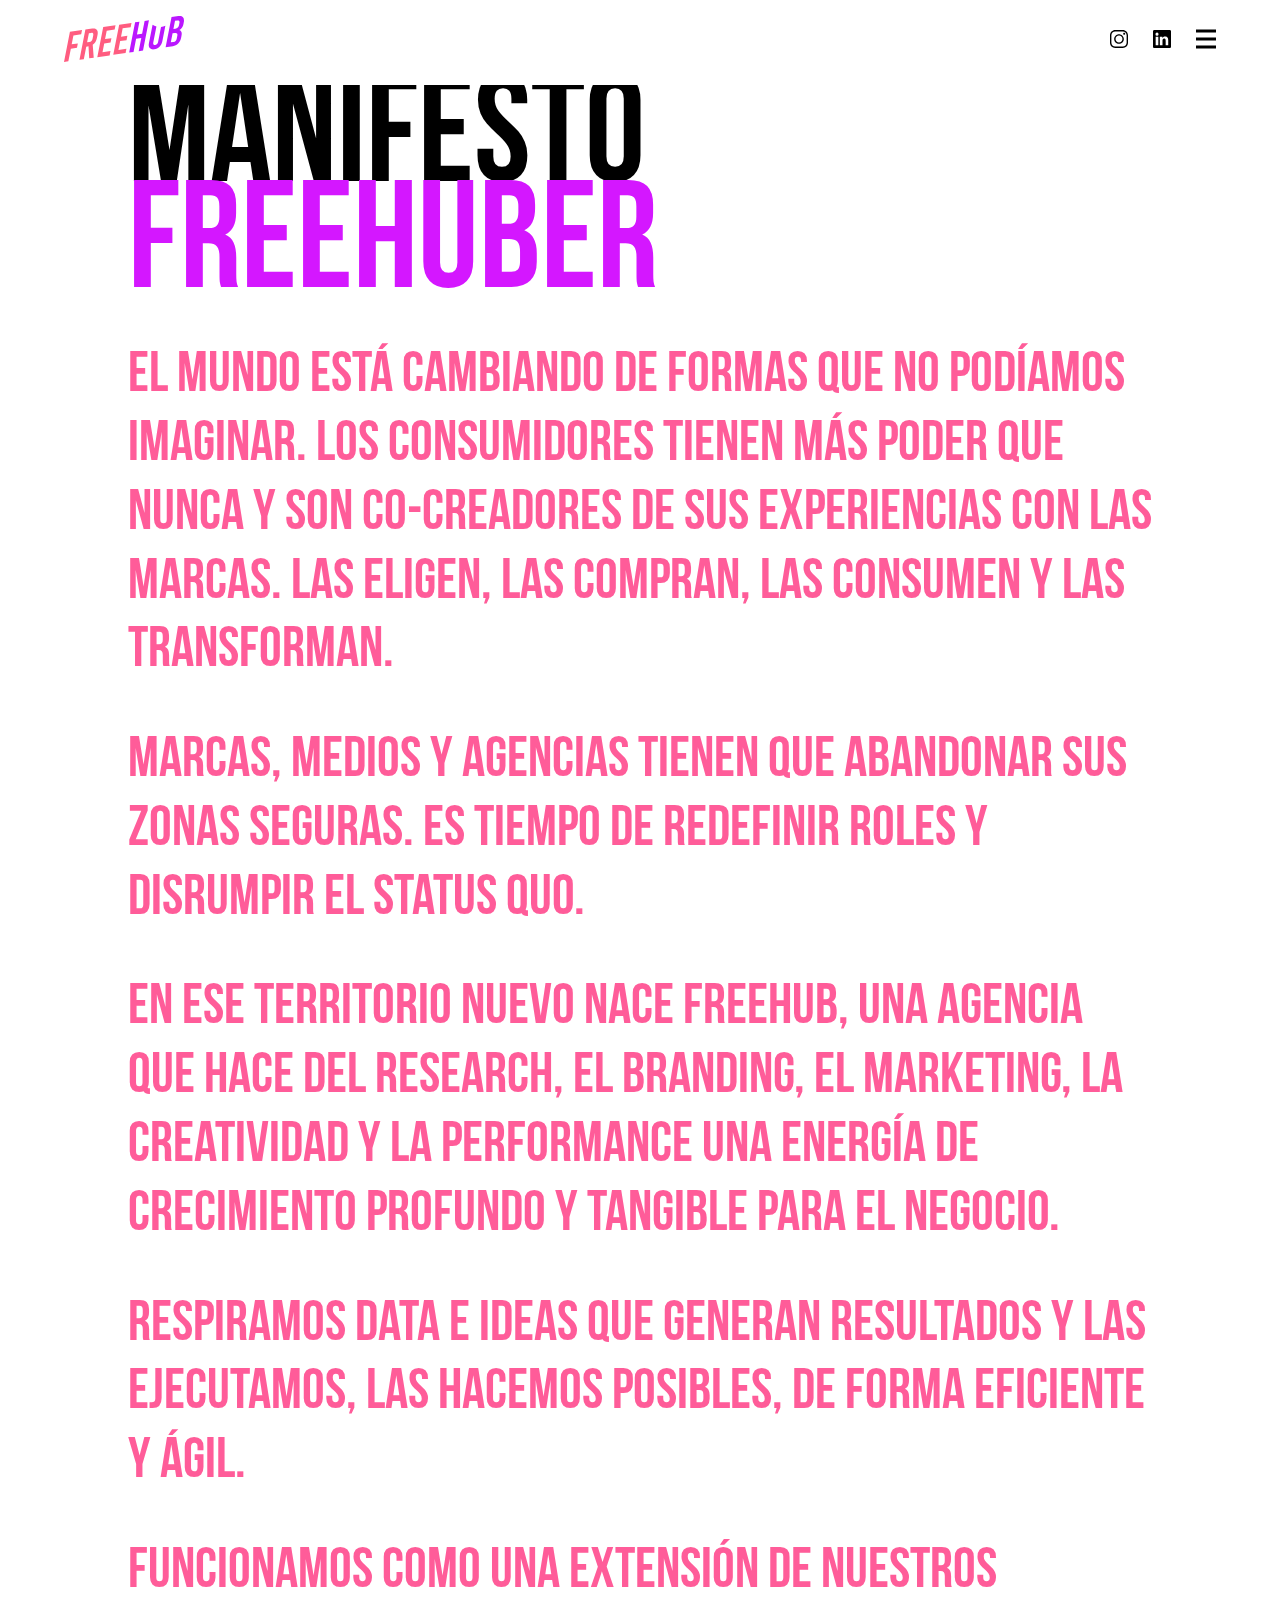
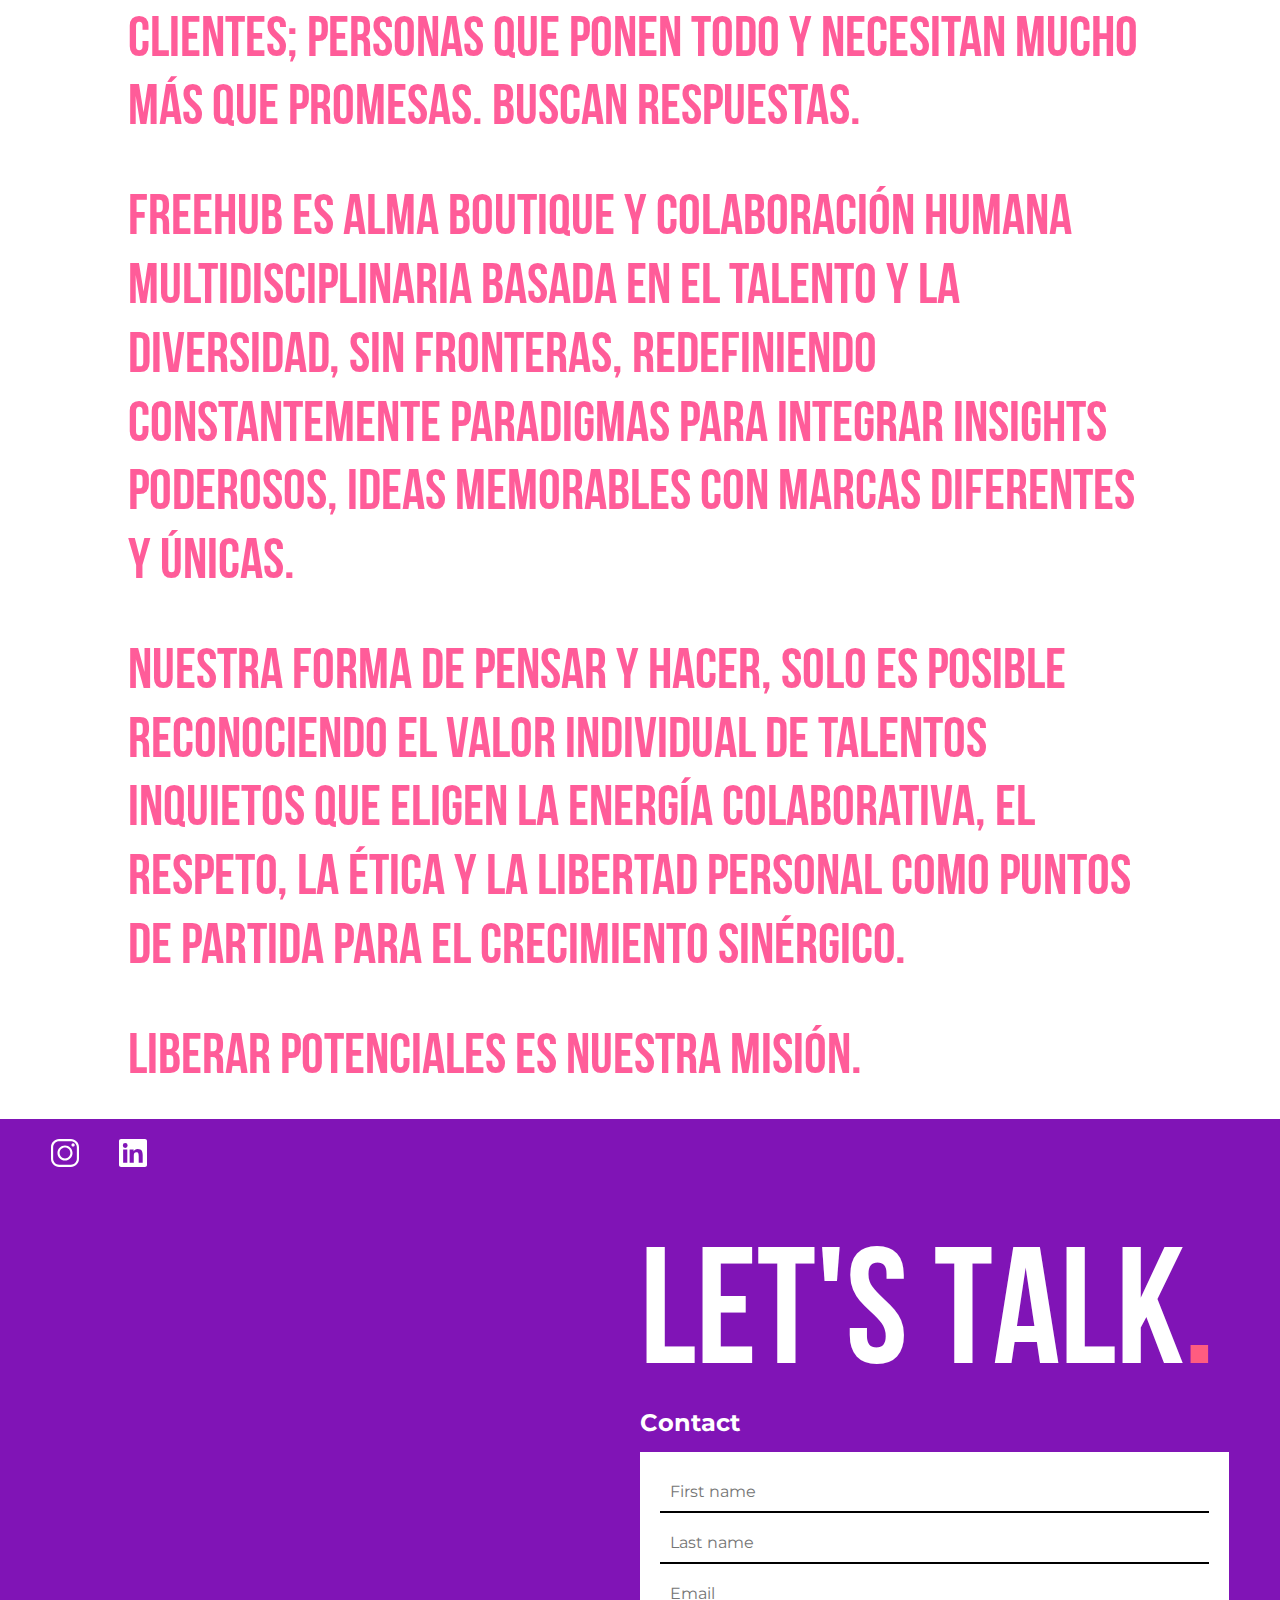
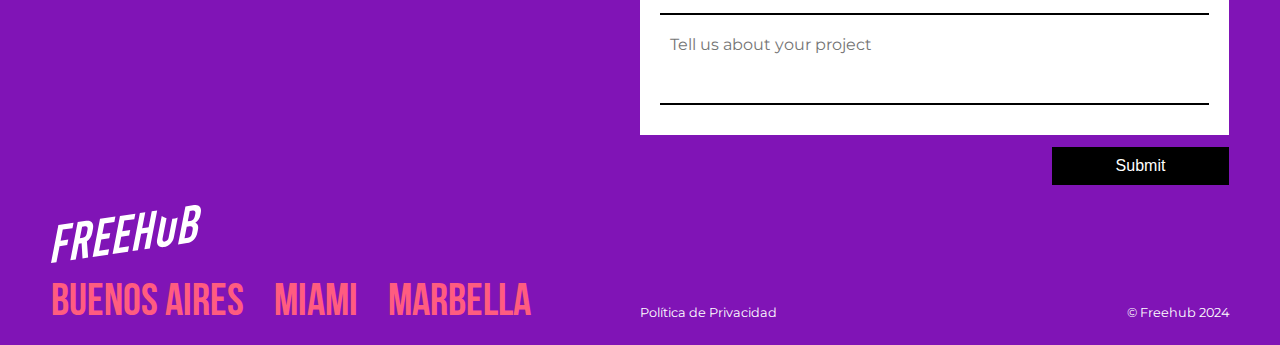
<file: pages/manifesto.html>
<!DOCTYPE html>
<html lang="en">
<head>
    <meta charset="UTF-8">
    <meta name="viewport" content="width=device-width, initial-scale=1.0">
    <title>FreeHub Agency</title>
    <link rel="stylesheet" href="../styles.css">
    <!-- Google Tag Manager -->
<script>(function(w,d,s,l,i){w[l]=w[l]||[];w[l].push({'gtm.start':
    new Date().getTime(),event:'gtm.js'});var f=d.getElementsByTagName(s)[0],
    j=d.createElement(s),dl=l!='dataLayer'?'&l='+l:'';j.async=true;j.src=
    'https://www.googletagmanager.com/gtm.js?id='+i+dl;f.parentNode.insertBefore(j,f);
    })(window,document,'script','dataLayer','GTM-5ZCQCGGP');</script>
    <!-- End Google Tag Manager -->
</head>
<body>
    <header>
        <!-- Menu and Overlay -->
        <div class="menu-container" id="menu">
            <div class="overlay"></div>
            <div class="menu-items">
                <ul>
                    <li><a href="../index.html#power" target="_blank">POWER</a></li>
                    <li><a href="../index.html#brands" target="_blank">BRANDS</a></li>
                    <li><a href="../index.html#work" target="_blank">WORK</a></li>
                    <li><a href="#">MANIFESTO</a></li>
                    <li><a href="../index.html#contact-form" target="_blank">CONTACT</a></li>
                </ul>
                <!-- SocialLinks component would be integrated here -->
            </div>
        </div>
    
        <!-- Navbar and Hero Section -->
        <nav id="navbar">
    <div class="nav-wrapper">
        <!-- Logo más pequeño -->
        <a href="../index.html">
            <img class="brand" src="../src/images/logo-color.svg" alt="freehub">
          </a>

        <div class="menu-icons">
            <!-- Ícono de Instagram en formato SVG -->
            <a href="https://www.instagram.com/freehubagency/" target="_blank">
                <svg xmlns="http://www.w3.org/2000/svg" viewBox="0 0 26 26" class="social-icon">
                    <path d="M 7.546875 0 C 3.390625 0 0 3.390625 0 7.546875 L 0 18.453125 C 0 22.609375 3.390625 26 7.546875 26 L 18.453125 26 C 22.609375 26 26 22.609375 26 18.453125 L 26 7.546875 C 26 3.390625 22.609375 0 18.453125 0 Z M 7.546875 2 L 18.453125 2 C 21.527344 2 24 4.46875 24 7.546875 L 24 18.453125 C 24 21.527344 21.53125 24 18.453125 24 L 7.546875 24 C 4.472656 24 2 21.53125 2 18.453125 L 2 7.546875 C 2 4.472656 4.46875 2 7.546875 2 Z M 20.5 4 C 19.671875 4 19 4.671875 19 5.5 C 19 6.328125 19.671875 7 20.5 7 C 21.328125 7 22 6.328125 22 5.5 C 22 4.671875 21.328125 4 20.5 4 Z M 13 6 C 9.144531 6 6 9.144531 6 13 C 6 16.855469 9.144531 20 13 20 C 16.855469 20 20 16.855469 20 13 C 20 9.144531 16.855469 6 13 6 Z M 13 8 C 15.773438 8 18 10.226563 18 13 C 18 15.773438 15.773438 18 13 18 C 10.226563 18 8 15.773438 8 13 C 8 10.226563 10.226563 8 13 8 Z"></path>
                </svg>
            </a>       
            


            <!-- Ícono de LinkedIn en formato SVG -->
            <a href="https://www.linkedin.com/company/freehubagency/mycompany/?viewAsMember=true" target="_blank">
                <svg xmlns="http://www.w3.org/2000/svg" viewBox="0 0 24 24" class="social-icon">
                    <path d="M22.23 0H1.77C.79 0 0 .77 0 1.74v20.52C0 23.23.79 24 1.77 24h20.46c.98 0 1.77-.77 1.77-1.74V1.74C24 .77 23.21 0 22.23 0zM7.12 20.45H3.56V9h3.56v11.45zM5.34 7.61a2.06 2.06 0 1 1 0-4.12 2.06 2.06 0 0 1 0 4.12zM20.45 20.45h-3.56v-5.92c0-1.41-.03-3.22-1.96-3.22-1.96 0-2.26 1.53-2.26 3.12v6.02h-3.56V9h3.42v1.56h.05c.48-.92 1.66-1.89 3.41-1.89 3.65 0 4.32 2.4 4.32 5.52v6.26z"/>
                </svg>
            </a>

            <!-- Botón del menú hamburguesa -->
            <a class="menu-button" id="menu-toggle">
                <span></span>
            </a>
        </div>
    </div>
</nav>

        <script src="../src/scripts/nav.js"></script>

    </header>

    <main class="main-manifesto">
        <section class="manifesto-section">
            <div class="manifesto-container">
                <h1 class="manifesto-title">MANIFESTO <br><span style="color: #d417ff;">FREEHUBER</span></h1>
                <p class="manifesto-text">El mundo está cambiando de formas que no podíamos imaginar. Los consumidores tienen más poder que nunca y son co-creadores de sus experiencias con las marcas. Las eligen, las compran, las consumen y las transforman.</p> 
                <p class="manifesto-text">Marcas, medios y agencias tienen que abandonar sus zonas seguras. Es tiempo de redefinir roles y disrumpir el status quo. </p>
                <p class="manifesto-text">En ese territorio nuevo nace FreehuB, una agencia que hace del research, el branding, el marketing, la creatividad y la performance una energía de crecimiento profundo y tangible para el negocio.</p>
                <p class="manifesto-text">Respiramos data e ideas que generan resultados y las ejecutamos, las hacemos posibles, de forma eficiente y ágil. </p>
                <p class="manifesto-text">Funcionamos como una extensión de nuestros clientes; personas que ponen todo y necesitan mucho más que promesas. Buscan respuestas. </p>
                <p class="manifesto-text">Freehub es alma boutique y colaboración humana multidisciplinaria basada en el talento y la diversidad, sin fronteras, redefiniendo constantemente paradigmas para integrar insights poderosos, ideas memorables con marcas diferentes y únicas.</p>
                <p class="manifesto-text">Nuestra forma de pensar y hacer, solo es posible reconociendo el valor individual de talentos inquietos QUE eligen la energía colaborativa, el respeto, la ética y la libertad personal como puntos de partida para el crecimiento sinérgico.</p>
                <p class="manifesto-text">Liberar potenciales es nuestra misión.</p>
            </div>
        </section>
    </main>

    <footer class="footer" id="contact-form">
        <div class="social-icons">
            <a href="https://www.instagram.com/freehubagency/" target="_blank">
                <svg xmlns="http://www.w3.org/2000/svg" viewBox="0 0 26 26" class="social-icon-footer">
                    <path d="M 7.546875 0 C 3.390625 0 0 3.390625 0 7.546875 L 0 18.453125 C 0 22.609375 3.390625 26 7.546875 26 L 18.453125 26 C 22.609375 26 26 22.609375 26 18.453125 L 26 7.546875 C 26 3.390625 22.609375 0 18.453125 0 Z M 7.546875 2 L 18.453125 2 C 21.527344 2 24 4.46875 24 7.546875 L 24 18.453125 C 24 21.527344 21.53125 24 18.453125 24 L 7.546875 24 C 4.472656 24 2 21.53125 2 18.453125 L 2 7.546875 C 2 4.472656 4.46875 2 7.546875 2 Z M 20.5 4 C 19.671875 4 19 4.671875 19 5.5 C 19 6.328125 19.671875 7 20.5 7 C 21.328125 7 22 6.328125 22 5.5 C 22 4.671875 21.328125 4 20.5 4 Z M 13 6 C 9.144531 6 6 9.144531 6 13 C 6 16.855469 9.144531 20 13 20 C 16.855469 20 20 16.855469 20 13 C 20 9.144531 16.855469 6 13 6 Z M 13 8 C 15.773438 8 18 10.226563 18 13 C 18 15.773438 15.773438 18 13 18 C 10.226563 18 8 15.773438 8 13 C 8 10.226563 10.226563 8 13 8 Z"></path>
                </svg>
            </a>       
            


            <!-- Ícono de LinkedIn en formato SVG -->
            <a href="https://www.linkedin.com/company/freehubagency/mycompany/?viewAsMember=true" target="_blank">
                <svg xmlns="http://www.w3.org/2000/svg" viewBox="0 0 24 24" class="social-icon-footer">
                    <path d="M22.23 0H1.77C.79 0 0 .77 0 1.74v20.52C0 23.23.79 24 1.77 24h20.46c.98 0 1.77-.77 1.77-1.74V1.74C24 .77 23.21 0 22.23 0zM7.12 20.45H3.56V9h3.56v11.45zM5.34 7.61a2.06 2.06 0 1 1 0-4.12 2.06 2.06 0 0 1 0 4.12zM20.45 20.45h-3.56v-5.92c0-1.41-.03-3.22-1.96-3.22-1.96 0-2.26 1.53-2.26 3.12v6.02h-3.56V9h3.42v1.56h.05c.48-.92 1.66-1.89 3.41-1.89 3.65 0 4.32 2.4 4.32 5.52v6.26z"/>
                </svg>
            </a>
        </div>
        <div class="container-footer">
            <div class="right-section-footer">
                <h1>LET'S TALK<span style="color: #ff5c80;">.</span></h1>
                <h2>Contact</h2>
                <div class="contact-form">
                    <form action="send_email.php" method="POST">
                        <div class="input-container">
                            <input type="text" name="first-name" placeholder="First name" required>
                            <input type="text" name="last-name" placeholder="Last name" required>
                            <input type="email" name="email" placeholder="Email" required>
                            <textarea name="project-description" placeholder="Tell us about your project" required></textarea>
                        </div>
                    </div>
                        <div class="botoncito">
                            <button class="button-form" type="submit">Submit</button>
                        </div>
                    </form>

            </div>
        </div>
        <div class="footer-bottom">
            <div class="logo">
                <a href="../index.html">
                    <img src="../src/images/logo-blanco.svg" alt="Freehub Logo">
                </a>
            </div>
            <div class="footer-info">
                <div class="cities">
                    <span>BUENOS AIRES</span>
                    <span>MIAMI</span>
                    <span>MARBELLA</span>
                </div>
                <div class="legal">
                    <a href="politicasdeprivacidad.html" class="privacy-policy">Política de Privacidad</a>
                    <span>© Freehub 2024</span>
                </div>
            </div>
        </div>
    </footer>

</body>
</html>
</file>
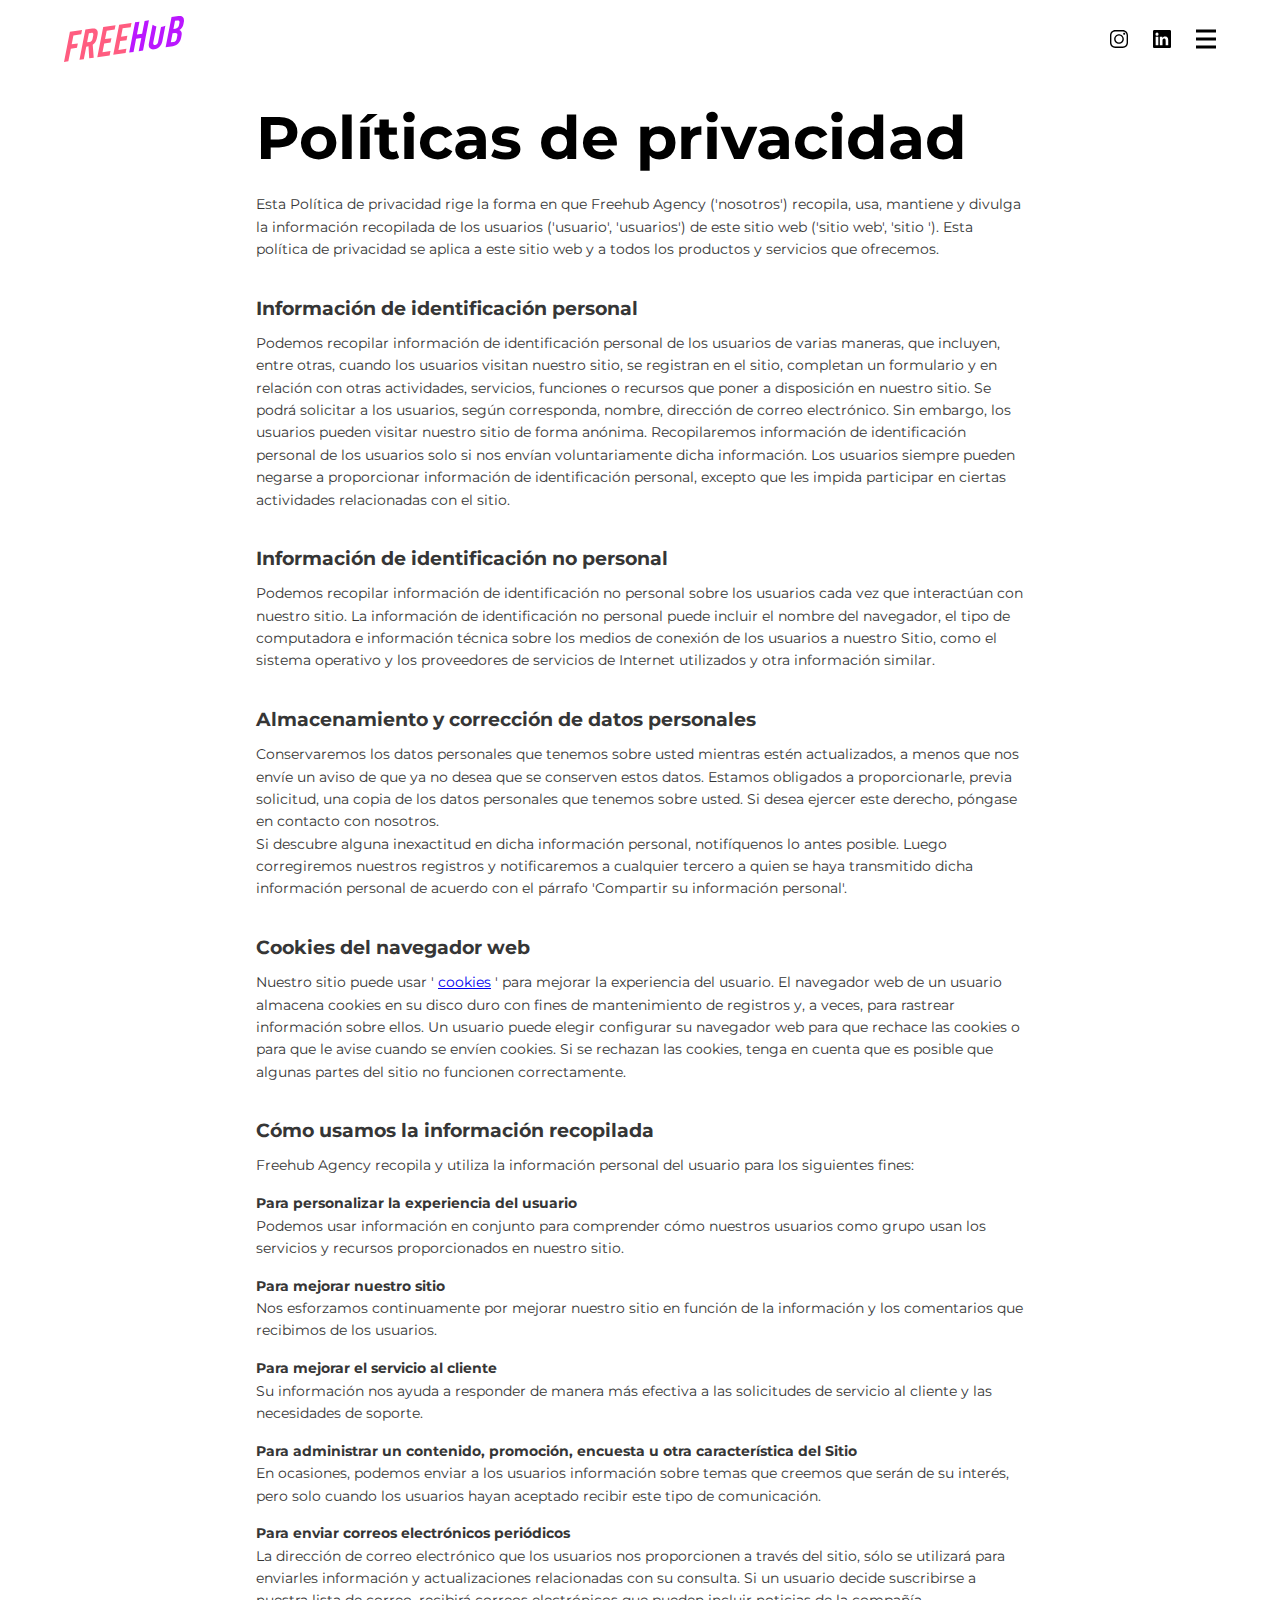
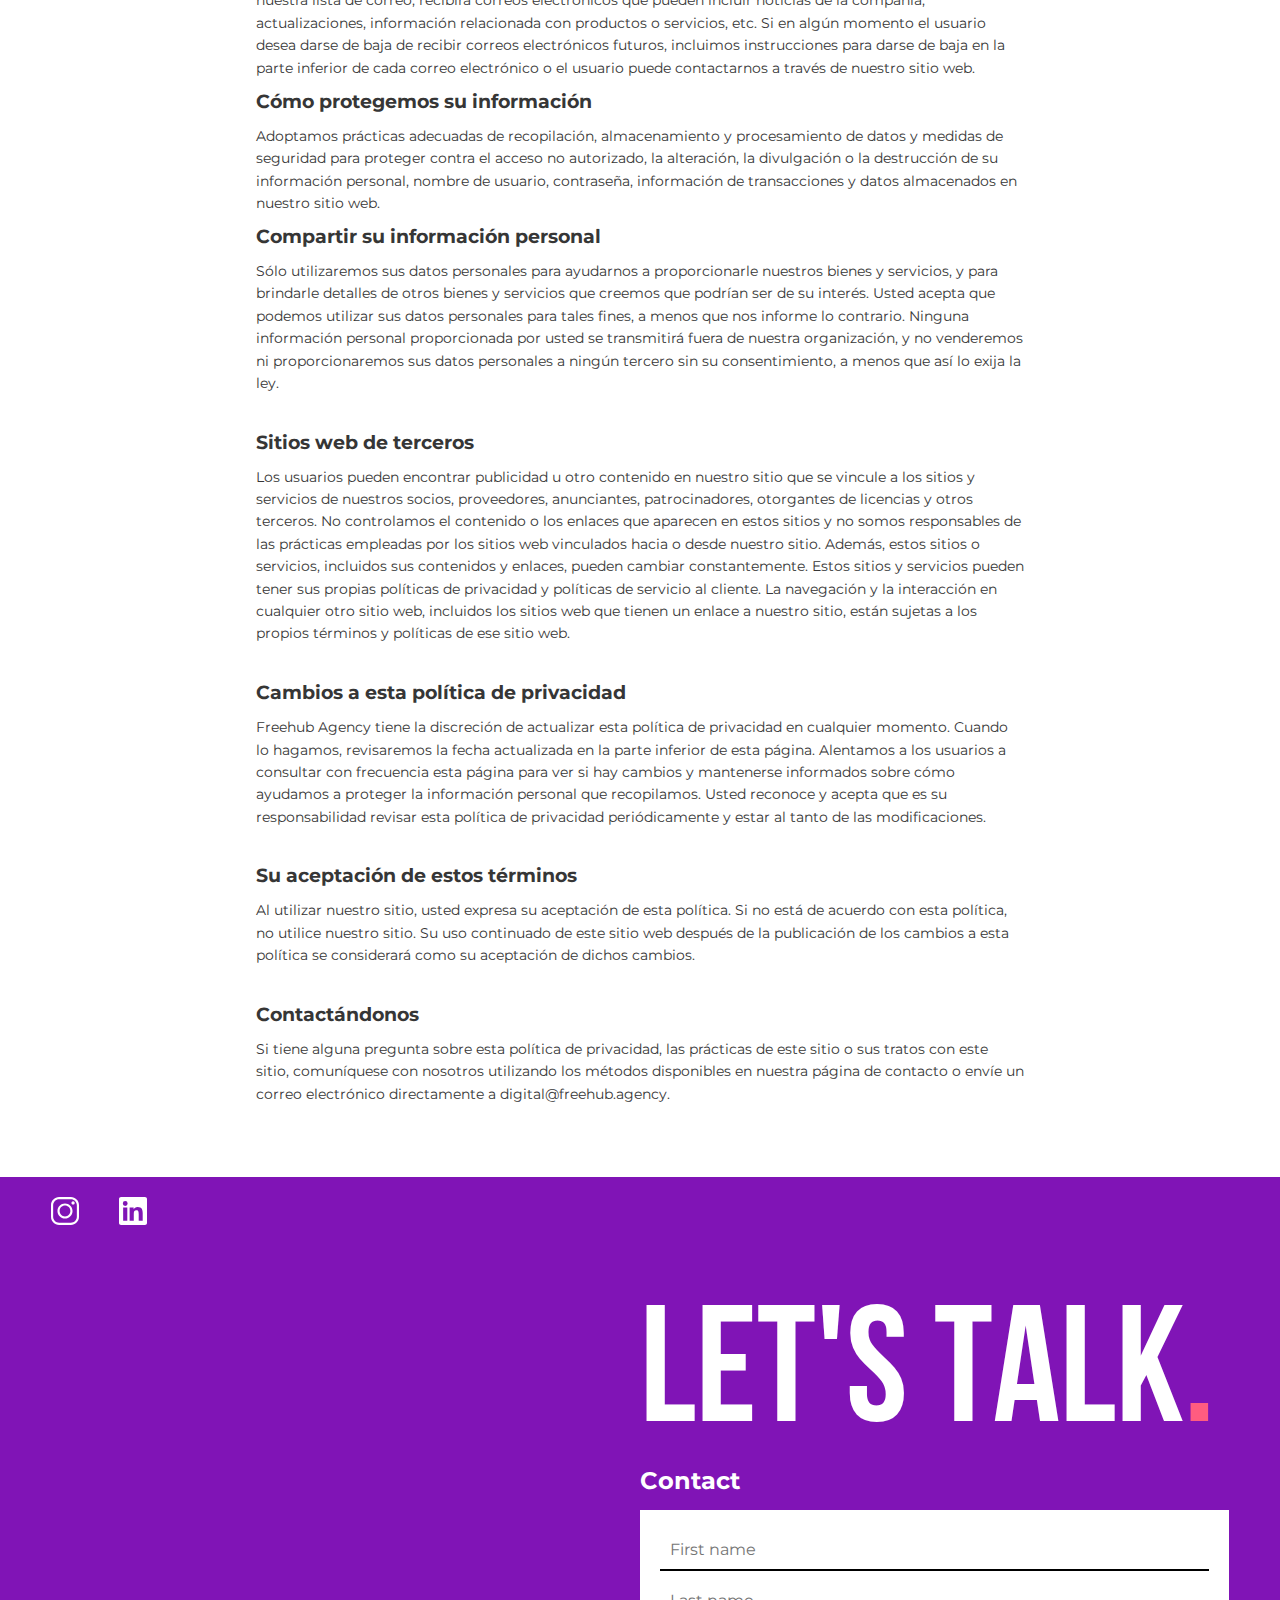
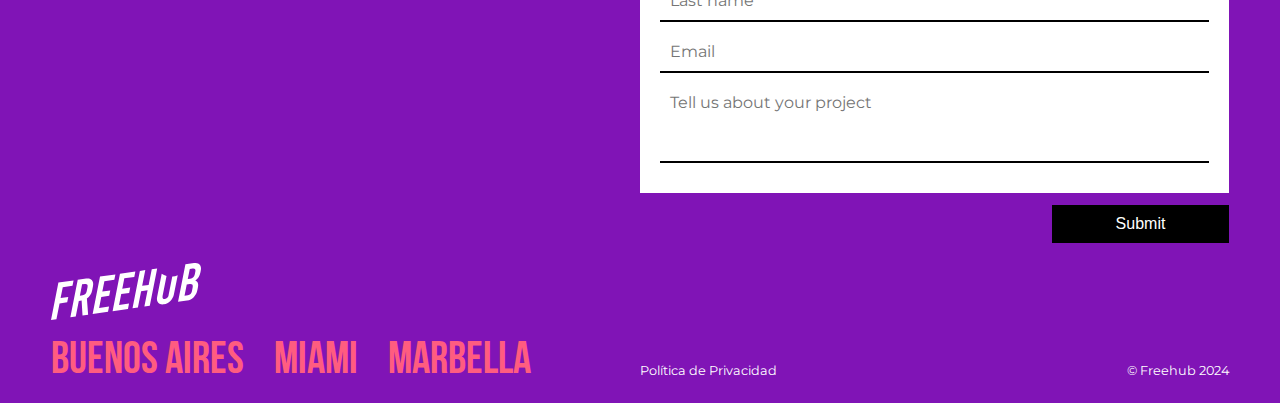
<file: pages/politicasdeprivacidad.html>
<!DOCTYPE html>
<html lang="en">
<head>
    <meta charset="UTF-8">
    <meta name="viewport" content="width=device-width, initial-scale=1.0">
    <title>FreeHub Agency</title>
    <link rel="stylesheet" href="../styles.css">
    <!-- Google Tag Manager -->
<script>(function(w,d,s,l,i){w[l]=w[l]||[];w[l].push({'gtm.start':
    new Date().getTime(),event:'gtm.js'});var f=d.getElementsByTagName(s)[0],
    j=d.createElement(s),dl=l!='dataLayer'?'&l='+l:'';j.async=true;j.src=
    'https://www.googletagmanager.com/gtm.js?id='+i+dl;f.parentNode.insertBefore(j,f);
    })(window,document,'script','dataLayer','GTM-5ZCQCGGP');</script>
    <!-- End Google Tag Manager -->
</head>
<body>
    <header>
        <!-- Menu and Overlay -->
        <div class="menu-container" id="menu">
            <div class="overlay"></div>
            <div class="menu-items">
                <ul>
                    <li><a href="../index.html#power" target="_blank">POWER</a></li>
                    <li><a href="../index.html#brands" target="_blank">BRANDS</a></li>
                    <li><a href="../index.html#work" target="_blank">WORK</a></li>
                    <li><a href="#">MANIFESTO</a></li>
                    <li><a href="../index.html#contact" target="_blank">CONTACT</a></li>
                </ul>
                <!-- SocialLinks component would be integrated here -->
            </div>
        </div>
    
        <!-- Navbar and Hero Section -->
        <nav id="navbar">
    <div class="nav-wrapper">
        <!-- Logo más pequeño -->
        <a href="../index.html">
            <img class="brand" src="../src/images/logo-color.svg" alt="freehub">
          </a>

        <div class="menu-icons">
            <!-- Ícono de Instagram en formato SVG -->
            <a href="https://www.instagram.com/freehubagency/" target="_blank">
                <svg xmlns="http://www.w3.org/2000/svg" viewBox="0 0 26 26" class="social-icon">
                    <path d="M 7.546875 0 C 3.390625 0 0 3.390625 0 7.546875 L 0 18.453125 C 0 22.609375 3.390625 26 7.546875 26 L 18.453125 26 C 22.609375 26 26 22.609375 26 18.453125 L 26 7.546875 C 26 3.390625 22.609375 0 18.453125 0 Z M 7.546875 2 L 18.453125 2 C 21.527344 2 24 4.46875 24 7.546875 L 24 18.453125 C 24 21.527344 21.53125 24 18.453125 24 L 7.546875 24 C 4.472656 24 2 21.53125 2 18.453125 L 2 7.546875 C 2 4.472656 4.46875 2 7.546875 2 Z M 20.5 4 C 19.671875 4 19 4.671875 19 5.5 C 19 6.328125 19.671875 7 20.5 7 C 21.328125 7 22 6.328125 22 5.5 C 22 4.671875 21.328125 4 20.5 4 Z M 13 6 C 9.144531 6 6 9.144531 6 13 C 6 16.855469 9.144531 20 13 20 C 16.855469 20 20 16.855469 20 13 C 20 9.144531 16.855469 6 13 6 Z M 13 8 C 15.773438 8 18 10.226563 18 13 C 18 15.773438 15.773438 18 13 18 C 10.226563 18 8 15.773438 8 13 C 8 10.226563 10.226563 8 13 8 Z"></path>
                </svg>
            </a>       
            


            <!-- Ícono de LinkedIn en formato SVG -->
            <a href="https://www.linkedin.com/company/freehubagency/mycompany/?viewAsMember=true" target="_blank">
                <svg xmlns="http://www.w3.org/2000/svg" viewBox="0 0 24 24" class="social-icon">
                    <path d="M22.23 0H1.77C.79 0 0 .77 0 1.74v20.52C0 23.23.79 24 1.77 24h20.46c.98 0 1.77-.77 1.77-1.74V1.74C24 .77 23.21 0 22.23 0zM7.12 20.45H3.56V9h3.56v11.45zM5.34 7.61a2.06 2.06 0 1 1 0-4.12 2.06 2.06 0 0 1 0 4.12zM20.45 20.45h-3.56v-5.92c0-1.41-.03-3.22-1.96-3.22-1.96 0-2.26 1.53-2.26 3.12v6.02h-3.56V9h3.42v1.56h.05c.48-.92 1.66-1.89 3.41-1.89 3.65 0 4.32 2.4 4.32 5.52v6.26z"/>
                </svg>
            </a>

            <!-- Botón del menú hamburguesa -->
            <a class="menu-button" id="menu-toggle">
                <span></span>
            </a>
        </div>
    </div>
</nav>

        <script src="../src/scripts/nav.js"></script>

    </header>

    <main class="main-manifesto">
        <section class="manifesto-section">
            <div class="privacidad-container">
                <h1>Políticas de privacidad</h1>
                <p>Esta Política de privacidad rige la forma en que Freehub Agency ('nosotros') recopila, usa, mantiene y divulga la información recopilada de los usuarios ('usuario', 'usuarios') de este sitio web ('sitio web', 'sitio '). Esta política de privacidad se aplica a este sitio web y a todos los productos y servicios que ofrecemos.</p>
                <br>
                <h2>Información de identificación personal</h2>
                <p>Podemos recopilar información de identificación personal de los usuarios de varias maneras, que incluyen, entre otras, cuando los usuarios visitan nuestro sitio, se registran en el sitio, completan un formulario y en relación con otras actividades, servicios, funciones o recursos que poner a disposición en nuestro sitio. Se podrá solicitar a los usuarios, según corresponda, nombre, dirección de correo electrónico. Sin embargo, los usuarios pueden visitar nuestro sitio de forma anónima. Recopilaremos información de identificación personal de los usuarios solo si nos envían voluntariamente dicha información. Los usuarios siempre pueden negarse a proporcionar información de identificación personal, excepto que les impida participar en ciertas actividades relacionadas con el sitio.</p>
                <br>
                <h2>Información de identificación no personal</h2>
                <p>Podemos recopilar información de identificación no personal sobre los usuarios cada vez que interactúan con nuestro sitio. La información de identificación no personal puede incluir el nombre del navegador, el tipo de computadora e información técnica sobre los medios de conexión de los usuarios a nuestro Sitio, como el sistema operativo y los proveedores de servicios de Internet utilizados y otra información similar.</p>
                <br>
                <h2>Almacenamiento y corrección de datos personales</h2>
                <p>Conservaremos los datos personales que tenemos sobre usted mientras estén actualizados, a menos que nos envíe un aviso de que ya no desea que se conserven estos datos. Estamos obligados a proporcionarle, previa solicitud, una copia de los datos personales que tenemos sobre usted. Si desea ejercer este derecho, póngase en contacto con nosotros.<br>Si descubre alguna inexactitud en dicha información personal, notifíquenos lo antes posible. Luego corregiremos nuestros registros y notificaremos a cualquier tercero a quien se haya transmitido dicha información personal de acuerdo con el párrafo 'Compartir su información personal'.</p>
                <br>
                <h2>Cookies del navegador web</h2>
                <p>Nuestro sitio puede usar ' <a href="https://en.wikipedia.org/wiki/HTTP_cookie" target="_blank">cookies</a> ' para mejorar la experiencia del usuario. El navegador web de un usuario almacena cookies en su disco duro con fines de mantenimiento de registros y, a veces, para rastrear información sobre ellos. Un usuario puede elegir configurar su navegador web para que rechace las cookies o para que le avise cuando se envíen cookies. Si se rechazan las cookies, tenga en cuenta que es posible que algunas partes del sitio no funcionen correctamente.</p>
                <br>
                <h2>Cómo usamos la información recopilada</h2>
                <p>Freehub Agency recopila y utiliza la información personal del usuario para los siguientes fines:</p>
                <p><span>Para personalizar la experiencia del usuario</span><br>Podemos usar información en conjunto para comprender cómo nuestros usuarios como grupo usan los servicios y recursos proporcionados en nuestro sitio.</p>
                <p><span>Para mejorar nuestro sitio</span><br>Nos esforzamos continuamente por mejorar nuestro sitio en función de la información y los comentarios que recibimos de los usuarios.</p>
                <p><span>Para mejorar el servicio al cliente</span><br>Su información nos ayuda a responder de manera más efectiva a las solicitudes de servicio al cliente y las necesidades de soporte.</p>
                <p><span>Para administrar un contenido, promoción, encuesta u otra característica del Sitio</span><br>En ocasiones, podemos enviar a los usuarios información sobre temas que creemos que serán de su interés, pero solo cuando los usuarios hayan aceptado recibir este tipo de comunicación.</p>
                <p><span>Para enviar correos electrónicos periódicos</span><br>La dirección de correo electrónico que los usuarios nos proporcionen a través del sitio, sólo se utilizará para enviarles información y actualizaciones relacionadas con su consulta. Si un usuario decide suscribirse a nuestra lista de correo, recibirá correos electrónicos que pueden incluir noticias de la compañía, actualizaciones, información relacionada con productos o servicios, etc. Si en algún momento el usuario desea darse de baja de recibir correos electrónicos futuros, incluimos instrucciones para darse de baja en la parte inferior de cada correo electrónico o el usuario puede contactarnos a través de nuestro sitio web.</p>
                <h2>Cómo protegemos su información</h2>
                <p>Adoptamos prácticas adecuadas de recopilación, almacenamiento y procesamiento de datos y medidas de seguridad para proteger contra el acceso no autorizado, la alteración, la divulgación o la destrucción de su información personal, nombre de usuario, contraseña, información de transacciones y datos almacenados en nuestro sitio web.</p>
                <h2>Compartir su información personal</h2>
                <p>Sólo utilizaremos sus datos personales para ayudarnos a proporcionarle nuestros bienes y servicios, y para brindarle detalles de otros bienes y servicios que creemos que podrían ser de su interés. Usted acepta que podemos utilizar sus datos personales para tales fines, a menos que nos informe lo contrario. Ninguna información personal proporcionada por usted se transmitirá fuera de nuestra organización, y no venderemos ni proporcionaremos sus datos personales a ningún tercero sin su consentimiento, a menos que así lo exija la ley.</p>
                <br>
                <h2>Sitios web de terceros</h2>
                <p>Los usuarios pueden encontrar publicidad u otro contenido en nuestro sitio que se vincule a los sitios y servicios de nuestros socios, proveedores, anunciantes, patrocinadores, otorgantes de licencias y otros terceros. No controlamos el contenido o los enlaces que aparecen en estos sitios y no somos responsables de las prácticas empleadas por los sitios web vinculados hacia o desde nuestro sitio. Además, estos sitios o servicios, incluidos sus contenidos y enlaces, pueden cambiar constantemente. Estos sitios y servicios pueden tener sus propias políticas de privacidad y políticas de servicio al cliente. La navegación y la interacción en cualquier otro sitio web, incluidos los sitios web que tienen un enlace a nuestro sitio, están sujetas a los propios términos y políticas de ese sitio web.</p>
                <br>
                <h2>Cambios a esta política de privacidad</h2>
                <p>Freehub Agency tiene la discreción de actualizar esta política de privacidad en cualquier momento. Cuando lo hagamos, revisaremos la fecha actualizada en la parte inferior de esta página. Alentamos a los usuarios a consultar con frecuencia esta página para ver si hay cambios y mantenerse informados sobre cómo ayudamos a proteger la información personal que recopilamos. Usted reconoce y acepta que es su responsabilidad revisar esta política de privacidad periódicamente y estar al tanto de las modificaciones.</p>
                <br>
                <h2>Su aceptación de estos términos</h2>
                 <p>Al utilizar nuestro sitio, usted expresa su aceptación de esta política. Si no está de acuerdo con esta política, no utilice nuestro sitio. Su uso continuado de este sitio web después de la publicación de los cambios a esta política se considerará como su aceptación de dichos cambios.</p>
                 <br>
                 <h2>Contactándonos</h2>
                 <p>Si tiene alguna pregunta sobre esta política de privacidad, las prácticas de este sitio o sus tratos con este sitio, comuníquese con nosotros utilizando los métodos disponibles en nuestra página de contacto o envíe un correo electrónico directamente a digital@freehub.agency.</p>  
            </div>
        </section>
    </main>

    <footer class="footer" id="contact-form">
        <div class="social-icons">
            <a href="https://www.instagram.com/freehubagency/" target="_blank">
                <svg xmlns="http://www.w3.org/2000/svg" viewBox="0 0 26 26" class="social-icon-footer">
                    <path d="M 7.546875 0 C 3.390625 0 0 3.390625 0 7.546875 L 0 18.453125 C 0 22.609375 3.390625 26 7.546875 26 L 18.453125 26 C 22.609375 26 26 22.609375 26 18.453125 L 26 7.546875 C 26 3.390625 22.609375 0 18.453125 0 Z M 7.546875 2 L 18.453125 2 C 21.527344 2 24 4.46875 24 7.546875 L 24 18.453125 C 24 21.527344 21.53125 24 18.453125 24 L 7.546875 24 C 4.472656 24 2 21.53125 2 18.453125 L 2 7.546875 C 2 4.472656 4.46875 2 7.546875 2 Z M 20.5 4 C 19.671875 4 19 4.671875 19 5.5 C 19 6.328125 19.671875 7 20.5 7 C 21.328125 7 22 6.328125 22 5.5 C 22 4.671875 21.328125 4 20.5 4 Z M 13 6 C 9.144531 6 6 9.144531 6 13 C 6 16.855469 9.144531 20 13 20 C 16.855469 20 20 16.855469 20 13 C 20 9.144531 16.855469 6 13 6 Z M 13 8 C 15.773438 8 18 10.226563 18 13 C 18 15.773438 15.773438 18 13 18 C 10.226563 18 8 15.773438 8 13 C 8 10.226563 10.226563 8 13 8 Z"></path>
                </svg>
            </a>       
            


            <!-- Ícono de LinkedIn en formato SVG -->
            <a href="https://www.linkedin.com/company/freehubagency/mycompany/?viewAsMember=true" target="_blank">
                <svg xmlns="http://www.w3.org/2000/svg" viewBox="0 0 24 24" class="social-icon-footer">
                    <path d="M22.23 0H1.77C.79 0 0 .77 0 1.74v20.52C0 23.23.79 24 1.77 24h20.46c.98 0 1.77-.77 1.77-1.74V1.74C24 .77 23.21 0 22.23 0zM7.12 20.45H3.56V9h3.56v11.45zM5.34 7.61a2.06 2.06 0 1 1 0-4.12 2.06 2.06 0 0 1 0 4.12zM20.45 20.45h-3.56v-5.92c0-1.41-.03-3.22-1.96-3.22-1.96 0-2.26 1.53-2.26 3.12v6.02h-3.56V9h3.42v1.56h.05c.48-.92 1.66-1.89 3.41-1.89 3.65 0 4.32 2.4 4.32 5.52v6.26z"/>
                </svg>
            </a>
        </div>
        <div class="container-footer">
            <div class="right-section-footer">
                <h1>LET'S TALK<span style="color: #ff5c80;">.</span></h1>
                <h2>Contact</h2>
                <div class="contact-form">
                    <form action="send_email.php" method="POST">
                        <div class="input-container">
                            <input type="text" name="first-name" placeholder="First name" required>
                            <input type="text" name="last-name" placeholder="Last name" required>
                            <input type="email" name="email" placeholder="Email" required>
                            <textarea name="project-description" placeholder="Tell us about your project" required></textarea>
                        </div>
                    </div>
                        <div class="botoncito">
                            <button class="button-form" type="submit">Submit</button>
                        </div>
                    </form>

            </div>
        </div>
        <div class="footer-bottom">
            <div class="logo">
                <a href="../index.html">
                    <img src="../src/images/logo-blanco.svg" alt="Freehub Logo">
                </a>
            </div>
            <div class="footer-info">
                <div class="cities">
                    <span>BUENOS AIRES</span>
                    <span>MIAMI</span>
                    <span>MARBELLA</span>
                </div>
                <div class="legal">
                    <a href="politicasdeprivacidad.html" class="privacy-policy">Política de Privacidad</a>
                    <span>© Freehub 2024</span>
                </div>
            </div>
        </div>
    </footer>

</body>
</html>
</file>
<file: styles.css>
@font-face {
    font-family: 'montserrat';
    src: url(src/fonts/Montserrat-Bold.ttf);
    font-weight: bold;
    font-style: bold;
}

@font-face {
  font-family: 'montserrat';
  src: url(src/fonts/Montserrat-Italic.ttf);
  font-weight: italic;
  font-style: italic;
}

@font-face {
  font-family: 'montserrat';
  src: url(src/fonts/Montserrat-Regular.ttf);
  font-weight: normal;
  font-style: normal;
}

@font-face {
    font-family: "BebasNeue-Bold";
    src: url(src/fonts/BebasNeue-Bold.woff) format("woff"),;
    font-display: swap;
}

@font-face {
    font-family: "Bebas-Regular";
    src: url(src/fonts/Bebas-Regular.woff) format("woff"),;
    font-display: swap;
}

html {
  scroll-behavior: smooth;
}

/* Container for the entire project */
.container {
    width: calc(100% - 10%); /* Más margen a los costados */
    margin: 0 auto; /* Centra el contenedor */
    padding: 0; /* Sin padding interno */
}

/* Basic Reset */
* {
    margin: 0;
    padding: 0;
    box-sizing: border-box;
}

body {
  font-family: "montserrat";
    color: #000;
    line-height: 1.6;
}

ul{
    list-style: none;
}

.title-pink{
    color: #ff5c80;
    font-size: 3em;
    text-align: left;
    padding-bottom: 1%;
    font-family: "BebasNeue-Bold", sans-serif;
}

/* Navbar */
/* Overlay styles */
.menu-container > .overlay,
.menu-container.active > .overlay {
  position: absolute;
  right: 0;
  height: calc(100vh - 120px);
  width: calc(100vw - 120px);
  background: #fafafa;
}

.menu-container.active > .overlay {
  animation: overlay-slide-in 300ms forwards 300ms;
}

@keyframes overlay-slide-in {
  from {
    width: calc(100vw - 120px);
  }
  to {
    width: 0;
  }
}

.menu-container > .overlay {
  animation: overlay-slide-out 300ms forwards;
}

@keyframes overlay-slide-out {
  from {
    left: 0;
    width: 0;
  }
  to {
    left: 0;
    width: calc(100vw - 120px);
  }
}

/* Menu Container styles */
.menu-container {
  position: fixed;
  height: 100vh;
  width: 100vw;
  background: #ff5c80;
  display: flex;
  flex-direction: column;
  justify-content: center;
  align-items: center;
  overflow: hidden;
  z-index: -1; /* El menú debe estar por debajo de la página inicialmente */
  opacity: 0; /* Ocultar el menú inicialmente */
  transition: opacity 300ms ease, z-index 300ms ease;
}

.menu-container::before,
.menu-container::after {
  content: '';
  position: absolute;
  width: 100%;
  min-height: 100vh;
  z-index: -1;
}

.menu-container.active {
  z-index: 999; /* Traer el menú al frente cuando esté activo */
  opacity: 1;
}

.menu-container.deactive {
  opacity: 0; /* Menú oculto */
  z-index: -1; /* Mantener el menú por debajo cuando no esté activo */
  transition: opacity 300ms ease, z-index 300ms ease; /* Transiciones suaves */
}

@keyframes fade-in {
  from {
    opacity: 0;
    z-index: -1;
  }
  to {
    opacity: 1;
    z-index: 999;
  }
}

/* Menu Items styles */
.menu-container ul,
.menu-container .social {
  margin-left: -80px;
  opacity: 0;
  animation: slide-out 200ms forwards;
}

.menu-container ul {
  list-style-type: none !important;
  font-size: 3rem;
}

@keyframes slide-out {
  from {
    opacity: 1;
    margin-left: 0px;
  }
  to {
    opacity: 0;
    margin-left: -80px;
  }
}

.menu-container.active ul,
.menu-container.active .social {
  animation: slide-in 300ms forwards 600ms;
}

@keyframes slide-in {
  from {
    opacity: 0;
    margin-left: -80px;
  }
  to {
    opacity: 1;
    margin-left: 0;
  }
}

/* Menu Items: Hover Animation */
.menu-container ul li {
  border-left: .2rem solid transparent;
  transition: border-left 200ms;
}

.menu-container ul li a {
  font-size: 7rem; 
  padding-left: .5rem;
  text-decoration: none;
  font-family: 'montserrat';
  font-weight: bold;
  letter-spacing: 0.25em;
  line-height: 1;
}

.menu-container ul li a::after {
  font-size: 2.5rem;
  color: transparent;
  transition: color 200ms;
}

.menu-container ul li a:hover::after {
  color: #ffc015;
}

.social {
  padding: 1rem 0 0 .5rem;
}

.social a {
  font-size: 1.5rem;
  padding: .2rem;
}

.menu-container a,
.menu-container a:visited {
  color: #fafafa;
}

.menu-container a:hover,
.menu-container a:active {
  color: #ffc015;
}

@media only screen and (max-width: 649px) {
  .menu-container {
    border: none;
  }

  .menu-container > .overlay,
  .menu-container.active > .overlay {
    height: 100vh;
    width: 100vw;
  }
  
  .menu-container.active > .overlay {
    animation: overlay-slide-in 300ms forwards 300ms;
  }
  
  @keyframes overlay-slide-in {
    from {
      width: 100vw;
    }
    to {
      width: 0;
    }
  }
  
  .menu-container > .overlay {
    animation: overlay-slide-out 300ms forwards;
  }
  
  @keyframes overlay-slide-out {
    from {
      left: 0;
      width: 0;
    }
    to {
      left: 0;
      width: 100vw;
    }
  }
}

/* Navbar styles */
#navbar {
  position: fixed;
  z-index: 9999;
  width: 100vw;
  padding: 1rem 0;
  display: flex;
  justify-content: center;
  background-color: #ffffff;
  transition: background-color 300ms ease;
}

.menu-container.active ~ #navbar {
    background-color: #ff5c80;
}

#navbar .brand {
    filter: none; /* Sin filtro para mantener el color original */
    transition: filter 300ms ease;
    width: 120px; /* Ajusta el tamaño según sea necesario */
    height: auto;
}

.menu-container.active ~ #navbar .brand {
    filter: brightness(0) invert(1); /* Cambia el color a blanco */
}

#navbar.bg-active {
  background: #000000;
}

#navbar .nav-wrapper {
  width: 90%;
  display: flex;
  justify-content: space-between;
  align-items: center;
}

#navbar .brand {
  font-size: 1.6rem;
  color: #fafafa;
  cursor: default;
}

.menu-icons {
    display: flex;
}

.social-icon {
    width: 18px; /* Ajusta el tamaño del ícono */
    height: 18px;
    margin-left: 25px; /* Espacio entre los íconos y el menú hamburguesa */
    fill: black; /* Color por defecto */
    transition: fill 300ms ease;
  }

  .menu-container.active ~ #navbar .social-icon {
    fill: white; /* Cambiar color de los íconos a blanco */
  }

  .menu-items{
    width: 50%;
    margin: 0 auto;
  }

/* Menu Button styles */
.menu-button {
  position: relative;
  height: 18px;
  width: 20px;
  outline: none;
  margin-left: 25px;
}

.menu-button span,
.menu-button span::before,
.menu-button span::after {
  position: absolute;
  content: '';
  width: 20px;
  height: 3px;
  background: black;
  transition: 500ms cubic-bezier(0.77, 0, 0.175, 1);
}

.menu-button span {
  position: relative;
  display: block;
  top: 50%;
  transform: translate(0,-50%);
}

.menu-button span::before {
  top: -8px;
}

.menu-button span::after {
  top: 8px;
}

/*.menu-button:hover > span,
.menu-button:hover > span::before,
.menu-button:hover > span::after {
  background: #ffffff;
} */


.menu-button.active > span {
  background: transparent;
  
}

.menu-button.active > span::before {
  transform: rotate(-225deg);
  top: 0px;
  background: #ffffff;
}

.menu-button.active > span::after {
  transform: rotate(225deg);
  top: 0px;
  background: #ffffff;
}



.hero-nosotros {
  position: relative;
  width: 100%;
  display: flex;
  flex-direction: column;
}

.banner{
  width: 90%;
  margin: 0 auto;

}

/* Hero section inside the same container */
.hero-content {
  position: relative;
  z-index: 1;
  text-align: right;
}

.hero-image {
  width: 100%;
  height: auto;
}

.gradient-overlay {
  position: absolute;
  top: 18%;
  right: 4.9%;
  width: 40%;
  height: auto;
  z-index: 2; /* Degradado por encima del texto de 'Nosotros' */
  pointer-events: none;
}

.hero-text {
  position: absolute;
  top: 50%;
  right: 10%;
  transform: translateY(-50%);
  text-align: right;
  width: 45%;
  color: white;
  z-index: 3; /* El texto está por encima del degradado */
}

.hero-text h1 {
  font-size: 160px;
  font-family: "BebasNeue-Bold";
  padding: 20px;
  border-radius: 10px;
  text-align: left;
  line-height: 0.9;
  word-spacing: 10px;
}

@media (max-width: 1950px) {
  .hero-text h1 {
    font-size: 140px;
  }

  .hero-text{
    width: 50%;
  }
}

@media (max-width: 1800px){
  .hero-text h1 {
    font-size: 120px;
  }

  .hero-text{
    width: 50%;
  }
}

@media (max-width: 1550px){
  .hero-text h1 {
    font-size: 100px;
  }

  .hero-text{
    width: 50%;
  }

}

@media (max-width: 1450px){
  .hero-text h1 {
    font-size: 97px;
  }

  .hero-text{
    width: 50%;
  }
}

@media (max-width: 1280px){
  .hero-text h1 {
    font-size: 95px;
  }

  .hero-text{
    width: 55%;
  }

}

/* Para tablets (pantallas entre 768px y 1024px) */
@media (max-width: 1024px){
  .hero-text h1 {
    font-size: 75px;
  }


  
  .gradient-overlay {
    display: none; /* Elimina el degradado en tablets */
  }
}

/* Para móviles (pantallas de 768px o menos) */
@media (max-width: 768px) {
  .hero-text h1 {
    font-size: 60px; /* Ajuste del tamaño del título */
  }
  .gradient-overlay {
    display: none; /* Elimina el degradado en móviles */
  }

  /* Alineación centrada del texto */
  .hero-text {
    text-align: center;
    padding: 0;
    width: 60%;
    margin: 0 auto;
  }

  .hero-text h1 {
    line-height: 1.1; /* Ajuste del espaciado en móviles */
  }
}

/* Nosotros content within the same container */
.nosotros-section {
  position: relative;
  z-index: 4;
  display: flex;
  align-items: center;
  width: 100%;
  margin: 1% 0;
}

.nosotros-image-container {
  position: relative;
  margin-top: -91px;
  margin-bottom: -63px;
  margin-left: 10%;
  max-width: 50%;
  z-index: 5; /* La imagen de 'Nosotros' está por encima de todo */
}

.nosotros-image-container img {
    width: 70%;  /* Mantiene la imagen dentro del contenedor */
    height: auto;
}

.nosotros-text-container {
  z-index: 1;
  margin-left: 20px;
  width: 60%;
}

.nosotros-text-container p {
    font-size: 1em;
    line-height: 2;
    margin-bottom: 10px;  /* Espacio entre el texto y el enlace */
    color: #ba17ff;
    width: 40%;
    font-family: 'montserrat';
    font-weight: normal;
    word-spacing: 10px;
    z-index: 2; /* La caja de texto de 'Nosotros' debajo del degradado */
}

.nosotros-text-container p:last-child {
    margin-top: 20px;  /* Separación adicional entre el texto y el enlace */
}

.nosotros-text-container a {
    color: #ff5c80;
    text-decoration: none;
    font-family: 'montserrat';
    font-weight: normal;
}

.nosotros-text-container a:hover {
    text-decoration: underline;
}

@media (max-width: 1450px){
    .nosotros-text-container p{
      width: 60%;
      font-size: 14px;
  }
}

/* Services Section */
.servicios-section {
  background-image: url(src/images/background-services.svg);
  background-size: 100vw;
  background-repeat: no-repeat;
  padding: 6%;
}


.servicios-container {
  display: flex;
  flex-wrap: wrap;
  align-items: flex-start; /* Alinea los servicios a la parte superior */
}

.servicios-left-text {
  flex: 1;
  display: flex;
  flex-direction: column;
  justify-content: flex-start; /* Alinea el título a la parte superior */
  height: 100%;
  padding-top: 34px;
}

.servicios-left-text h2 {
  font-size: 8em;
  line-height: 0.7;
  font-family: "BebasNeue-Bold", sans-serif;
  max-width: 40%;
}

.servicios-right-titles {
  flex: 2;
  font-size: 3em;
  color: white;
  font-family: 'montserrat';
  font-weight: normal;
  display: flex;
  flex-direction: column;
  justify-content: flex-start; /* Alinea los servicios a la parte superior */
  padding-left: 8%; /* Añade espacio a la izquierda si es necesario */
}

.servicios-title {
  cursor: pointer;
  font-family: 'montserrat';
  font-weight: bold;
  border-bottom: none;
}

.servicios-title.active {
  border-bottom: 1px solid #ddd;
  width: 40%;
}

.servicios-content {
  display: none;
  margin-top: 10px;
  padding: 10px 0;
  background-color: transparent;
  font-size: 0.5em;
  color: white;
}

@media (max-width: 1300px) {
  .servicios-title.active {
    width: 70%;
  }

  .servicios-right-titles{
    font-size: 2.5em;
  }
  
}

@media (max-width: 900px) {
  .servicios-left-text{
    padding-top: 19px;
  }
  
  .servicios-left-text h2{
    font-size: 4em;
  }

  .servicios-right-titles{
    font-size: 1em;
  }

  .servicios-content{
    font-size: 12pt;
  }
}



@media (max-width: 768px) {
  .servicios-container {
      flex-direction: column;
  }

  .servicios-left-text h2 {
      font-size: 2em;
  }
}

/* Brands Carousel */
.brands {
  text-align: center;
  padding: 4% 5%;
  background: white;
}

.brands header{
  max-width: 1500px;
  margin: 0 auto;
}

.image-list {
  position: relative;
  overflow: hidden;
  width: 100%;
  margin: 0 auto;
  border-radius: 10px;
}

.loop-slider {
  display: flex;
  animation: scroll infinite linear;
  width: 100%; /* Ancho para el efecto de loop */
  animation-duration: var(--duration); /* Duración de la animación */
}

.brands img {
  width: auto;  /* Mantiene el ancho original */
  height: auto; /* Mantiene la altura original */
  object-fit: contain; /* Asegura que la imagen se contenga dentro del contenedor */
  margin: 1% 2%;
  filter: grayscale(100%); /* Escala de grises inicial */
  transition: filter 0.3s ease; /* Transición suave */
}

/* Eliminar el hover */
.brands img:hover {
  filter: grayscale(100%);
}

.fade {
  position: absolute;
  top: 0;
  bottom: 0;
  left: 0;
  right: 0;
  background: linear-gradient(to right, white 0%, transparent 10%, transparent 90%, white 100%);
  pointer-events: none;
}

@keyframes scroll-left {
  0% {
      transform: translateX(0);
  }
  100% {
      transform: translateX(-50%);
  }
}

@keyframes scroll-right {
  0% {
      transform: translateX(-50%);
  }
  100% {
      transform: translateX(0);
  }
}

/* Portfolio Section */
.container-work {
    width: 100%; /* Más margen a los costados */
    margin: 0 auto; /* Centra el contenedor */
    padding: 0 5%; /* Sin padding interno */
    background-color: white;;
    padding-bottom: 3%;
}

.portfolio {
    background: white;
    color: #fff;
    text-align: center;
    max-width: 1500px;
    margin: 0 auto;
}

.portfolio-grid {
    display: grid;
    grid-template-columns: repeat(3, 1fr);
    grid-gap: 5px; /* Mayor separación entre las tarjetas */
}

.portfolio-item {
    position: relative;
    cursor: pointer;
    overflow: hidden;
    height: 500px; /* Altura fija para todas las tarjetas */
}

.portfolio-item img {
    width: 100%;
    height: 100%;
    object-fit: cover; /* Mantiene la relación de aspecto sin cortar */
}

/* Overlay effect */
.portfolio-item .overlay {
    position: absolute;
    top: 0;
    left: 0;
    width: 100%;
    height: 100%;
    display: flex;
    flex-direction: column;
    justify-content: center;
    align-items: flex-start;
    padding-left: 12%;
    padding-right: 9%;
    opacity: 0;
    transition: opacity 0.3s;
}

.portfolio-item:hover .overlay {
    opacity: 1;
}

/* Italic text above the title for specific cards */
.portfolio-item.item3 .overlay::before,
.portfolio-item.item4 .overlay::before,
.portfolio-item.item7 .overlay::before,
.portfolio-item.item11 .overlay::before,
.portfolio-item.item14 .overlay::before {
    content: attr(data-special-note); /* Use the data-special-note attribute for content */
    font-family: 'montserrat';
    font-style: italic;
    font-size: 18pt; /* Slightly larger than the subtitle */
    color: #000;
    background-color: #ffda15; /* Highlight background */
    padding: 2px 4px;
    margin-bottom: 5px;
    display: block;
    border-radius: 0; /* Make the highlight more squared */
    width: fit-content; /* Adjust width to fit text */
    text-align: left; /* Align text to the left */
    line-height: 1; /* Controla el espacio entre líneas */
}

/* Title */
.portfolio-item h3 {
  color: #000;
  font-size: 35pt;
  margin: 2px 0;
  line-height: 1; /* Controla el espacio entre líneas */
  background-color: #ffda15; /* Fondo amarillo como resaltador */
  display: inline; /* Ajusta el fondo al texto y permite saltos de línea */
  padding: 0 2px; /* Un poco de espacio alrededor del texto */
  border-radius: 0; /* Bordes cuadrados */
  text-align: left; /* Alinea el texto a la izquierda */
  font-family: 'montserrat';
  font-weight: bold;
  word-break: break-word; /* Permite dividir las palabras largas */
}

/* Subtitle */
.portfolio-item h4 {
  color: #000;
  line-height: 1; /* Controla el espacio entre líneas */
  font-size: 15pt;
  margin-top: 10px; /* Separación entre título y subtítulo */
  background-color: #ffda15; /* Fondo amarillo como resaltador */
  display: inline; /* Ajusta el fondo solo al texto y permite saltos de línea */
  padding: 0 2px; /* Un poco de espacio alrededor del texto */
  border-radius: 0; /* Bordes cuadrados */
  text-align: left; /* Alinea el texto a la izquierda */
  font-family: 'montserrat';
  font-weight: normal;
  word-break: break-word; /* Permite dividir las palabras largas */
}

/* Custom Sizes */
.item4, .item10 {
    grid-column: span 3; /* Ocupan todo el ancho */
}

.item6, .item11, .item14 {
    grid-column: span 2; /* Ocupan dos columnas */
}

.item5, .item7, .item8, .item9, .item13, .item15, .item16, .item17 {
    grid-column: span 1; /* Ocupan una columna */
}

.item2{
    background-color: #ff5c80;
}

.item13{
    background-color: #ffc015;
}

@media (max-width: 1950px) {
  .portfolio-item h3 {
    font-size: 32pt;
  }
}

@media (max-width: 1800px){
  .portfolio-item h3 {
    font-size: 30pt;
  }
}

@media (max-width: 1300px) {
  .portfolio-item h3 {
    font-size: 25pt;
  
}

.portfolio-item h4{
  font-size: 14pt;
}
}

/* Media Queries para diseño responsivo */
@media (max-width: 1024px) {
    .portfolio-item {
        height: 308px;
    }
    .portfolio-item h3 {
      font-size: 28pt;
    }
}

@media (max-width: 900px) {
  .portfolio-item {
      height: 308px;
  }
  .portfolio-item h3 {
    font-size: 17pt;
  }

  .portfolio-item h4{
    font-size: 12pt;
  }

  .portfolio-item.item3 .overlay::before,
.portfolio-item.item4 .overlay::before,
.portfolio-item.item7 .overlay::before,
.portfolio-item.item11 .overlay::before,
.portfolio-item.item14 .overlay::before {
    font-size: 14pt; /* Slightly larger than the subtitle */
}
}

/* Para tablets en landscape y pantallas más pequeñas (768px y abajo) */
@media (max-width: 768px) {
    .container {
        width: calc(100% - 40px); /* Más margen a los costados en pantallas más pequeñas */
    }

    .portfolio-grid {
        grid-template-columns: repeat(2, 1fr); /* Se ajusta a 2 columnas */
        grid-gap: 20px; /* Ajusta la separación entre tarjetas */
    }

    .portfolio-item {
        height: 250px;
    }

    .item4, .item10 {
        grid-column: span 2; /* Ocupan dos columnas */
    }

    .item6, .item11, .item14 {
        grid-column: span 2; /* Ocupan dos columnas */
    }

    .portfolio-item h3 {
      font-size: 18pt;
    }
}

/* Para dispositivos móviles (480px y abajo) */
@media (max-width: 480px) {
    .container {
        width: calc(100% - 20px); /* Aún más margen en pantallas muy pequeñas */
    }

    .portfolio-grid {
        grid-template-columns: 1fr; /* Se ajusta a una columna */
        grid-gap: 15px; /* Ajusta la separación entre tarjetas */
    }

    .item4, .item10, .item6, .item11, .item14 {
        grid-column: span 1; /* Ocupan una columna */
    }
    
    .portfolio-item h3 {
        font-size: 1.2em; /* Texto más pequeño para móviles */
    }

    .portfolio-item h3 {
      font-size: 20pt;
    }
}


/* Contact Section */
.contact {
    padding: 50px;
    background: #ff00ff;
    color: #fff;
    text-align: center;
}

.contact h2 {
    margin-bottom: 20px;
    font-size: 2em;
}

.contact form {
    display: flex;
    flex-direction: column;
    align-items: center;
}

.contact input, .contact textarea {
    width: 80%;
    padding: 10px;
    margin: 10px 0;
    border-radius: 5px;
    border: none;
}

.contact button {
    padding: 15px 30px;
    background: #000;
    color: #fff;
    border: none;
    border-radius: 5px;
    cursor: pointer;
}

/* Footer */
.footer {
  background-color: #8014b6;
  color: white;
  padding: 20px 4%;
  position: relative;
}

/* Alinear los iconos de LinkedIn e Instagram uno al lado del otro */
.social-icons {
  display: flex;
  gap: 40px; /* Espacio entre los iconos */
  position: absolute;
}

.social-icon-footer {
  width: 28px; /* Ajusta el tamaño del ícono */
  height: 28px;
  fill: rgb(255, 255, 255); /* Color por defecto */
  transition: fill 300ms ease;
}

.container-footer {
  display: flex;
  justify-content: flex-end;
  align-items: center;
  margin: 100px auto 0;
}

.right-section-footer {
  width: 50%;
}

.right-section-footer h1 {
  font-size: 220px;
  margin: 0;
  line-height: 1;
  font-family: "BebasNeue-Bold", sans-serif;
}

.contact-form {
  background-color: white;
  padding: 20px;
  color: black;
  border-radius: 0; /* Bordes cuadrados */
  margin-top: 10px; /* Espacio entre el título y el formulario */
  width: 100%;
}

.contact-form h2 {
  font-size: 1.2em;
  margin-bottom: 15px;
  color: black;
  text-align: left;
}

.input-container {
  display: flex;
  flex-direction: column;
}

.input-container input{
  font-family: 'montserrat';
  font-weight: normal;
}

.input-container input, .input-container textarea {
  margin-bottom: 10px;
  padding: 10px;
  font-size: 1em;
  border: none;
  border-bottom: 2px solid black;
  background-color: transparent;
  color: black;
}

.contact-form textarea {
  resize: none;
  height: 80px;
  font-family: 'montserrat';
  font-weight: normal;
}

.botoncito{
  text-align: right;
  padding-top: 2%;
  width: 100%;
}

.button-form {
  background-color: black;
  color: white;
  padding: 10px;
  font-size: 1em;
  border: none;
  cursor: pointer;
  width: 30%;
}

/* Alinear el texto del copyright y el botón de envío */
.footer-bottom {
  display: flex;
  justify-content: space-between;
  align-items: center;
  padding-top: 20px;
  font-size: 0.8em;
  flex-wrap: wrap; /* Permitir el ajuste de las secciones en pantallas pequeñas */
}

/* Hacer visible el logo de la empresa y posicionarlo justo encima de las ciudades */
.logo {
  text-align: center;
  margin-bottom: 20px; /* Espacio para que el logo quede encima de las ciudades */
}

.logo img {
  width: 150px; /* Tamaño del logo de la empresa */
  height: auto;
}

.footer-info {
  display: flex;
  justify-content: space-between;
  align-items: center;
  width: 100%;
}

/* Estilo de la sección de ciudades */
.cities {
  display: flex;
  justify-content: center; /* Centrar las ciudades */
  align-items: center;
  gap: 15px; /* Espacio entre las ciudades */
  height: 36.4px;
  padding-bottom: 7px;
}

.cities span {
  margin-right: 15px;
  font-family: "BebasNeue-Bold", sans-serif;
  color: #ff5c80;
  font-size: 4em;
}

.privacy-policy {
  color: white;
  text-decoration: none;
  margin-left: 0; /* Alinear con el formulario */
}

.legal {
  display: flex;
  justify-content: flex-start; /* Alinear el texto de la política de privacidad a la izquierda */
  width: 50%;
  height: 33.4px;
  align-items: end;
}

.legal span {
  margin-left: auto; /* Alinear el copyright con el botón de submit */
}

@media (max-width: 1300px) {
  .right-section-footer h1 {
    font-size: 165px;
    margin: 0;
    line-height: 1;
    font-family: "BebasNeue-Bold", sans-serif;
  }

  .cities span{
    font-size: 3.5em;
  }
  
}

/* Para dispositivos móviles (480px y abajo) */
@media (max-width: 480px) {
  .right-section-footer h1 {
    font-size: 80px;
    margin: 0;
    line-height: 1;
    font-family: "BebasNeue-Bold", sans-serif;
  }

}

/* Manifesto CSS */

.main-manifesto{
  background-color: white;
  width: 100%;
  height: 100%;
  padding-top: 7%;
}

.manifesto-container{
  padding: 0 10%;
  background-color: white;
  width: 100%;
  padding-bottom: 2%;
}

.manifesto-title{
  font-family: "BebasNeue-Bold", sans-serif;
  font-size: 114pt;
  line-height: 0.7;
}

.manifesto-text{
  font-family: "BebasNeue-Bold", sans-serif;
  font-size: 43pt;
  color: #ff5c99;
  margin: 4% 0 0 0;
  line-height: 1.2;
}

/* Politicas CSS */
.privacidad-container{
  width: 60%;
  margin: 0 auto;
  padding-bottom: 5%;
  max-width: 1680px;
}

.privacidad-container h1{
  font-size: 60px;
  font-family: 'montserrat';
  font-weight: bold;
}

.privacidad-container h2{
  font-size: 19px;
  color: #363636;
}

.privacidad-container p{
  padding: 1% 0;
  font-size: 14px;
  color: #363636;
  font-weight: normal;
}

.privacidad-container span{
  font-weight: bold;
  color: #363636;
}
</file>
